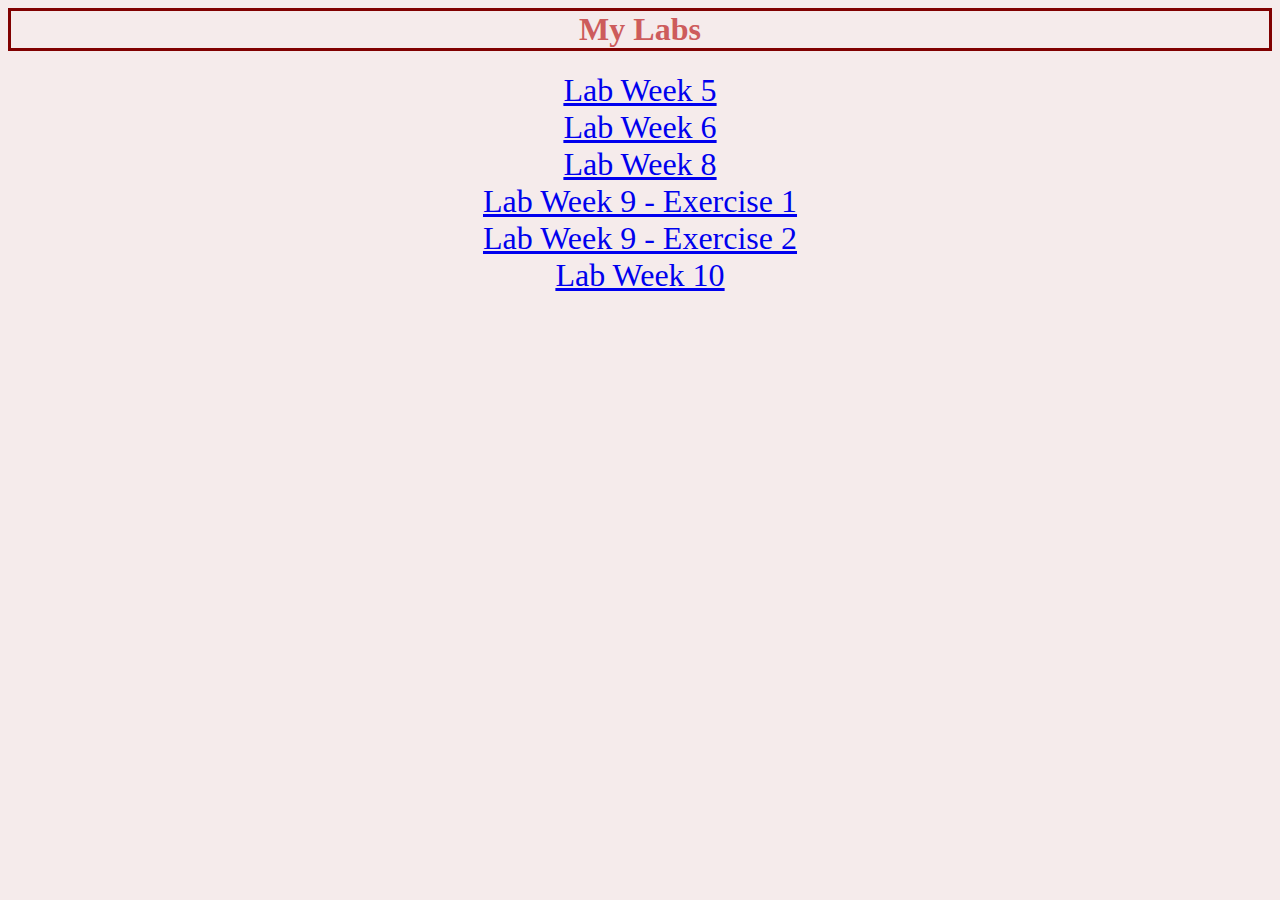
<file: index.html>
<html>
	<head>
		<title>My Labs - Stela Branco</title>
		<link rel="stylesheet" href="style.css"/>
	</head>
	<body>
		<h1>My Labs</h1>
		<div id="header">
			<div id="header2">
				<div class="link"><a href="mediaquerycv.html">Lab Week 5</a></div>
				<div class="link"><a href="bootstrapcv.html">Lab Week 6</a></div>
				<div class="link"><a href="RockPaperScissors.html">Lab Week 8</a></div>
				<div class="link"><a href="99bottles.html">Lab Week 9 - Exercise 1</a></div>
				<div class="link"><a href="MarksResults.html">Lab Week 9 - Exercise 2</a></div>
				<div class="link"><a href="SubjectResultswithArrays.html">Lab Week 10</a></div>
			</div>
		</div>
	</body>
</html>
</file>
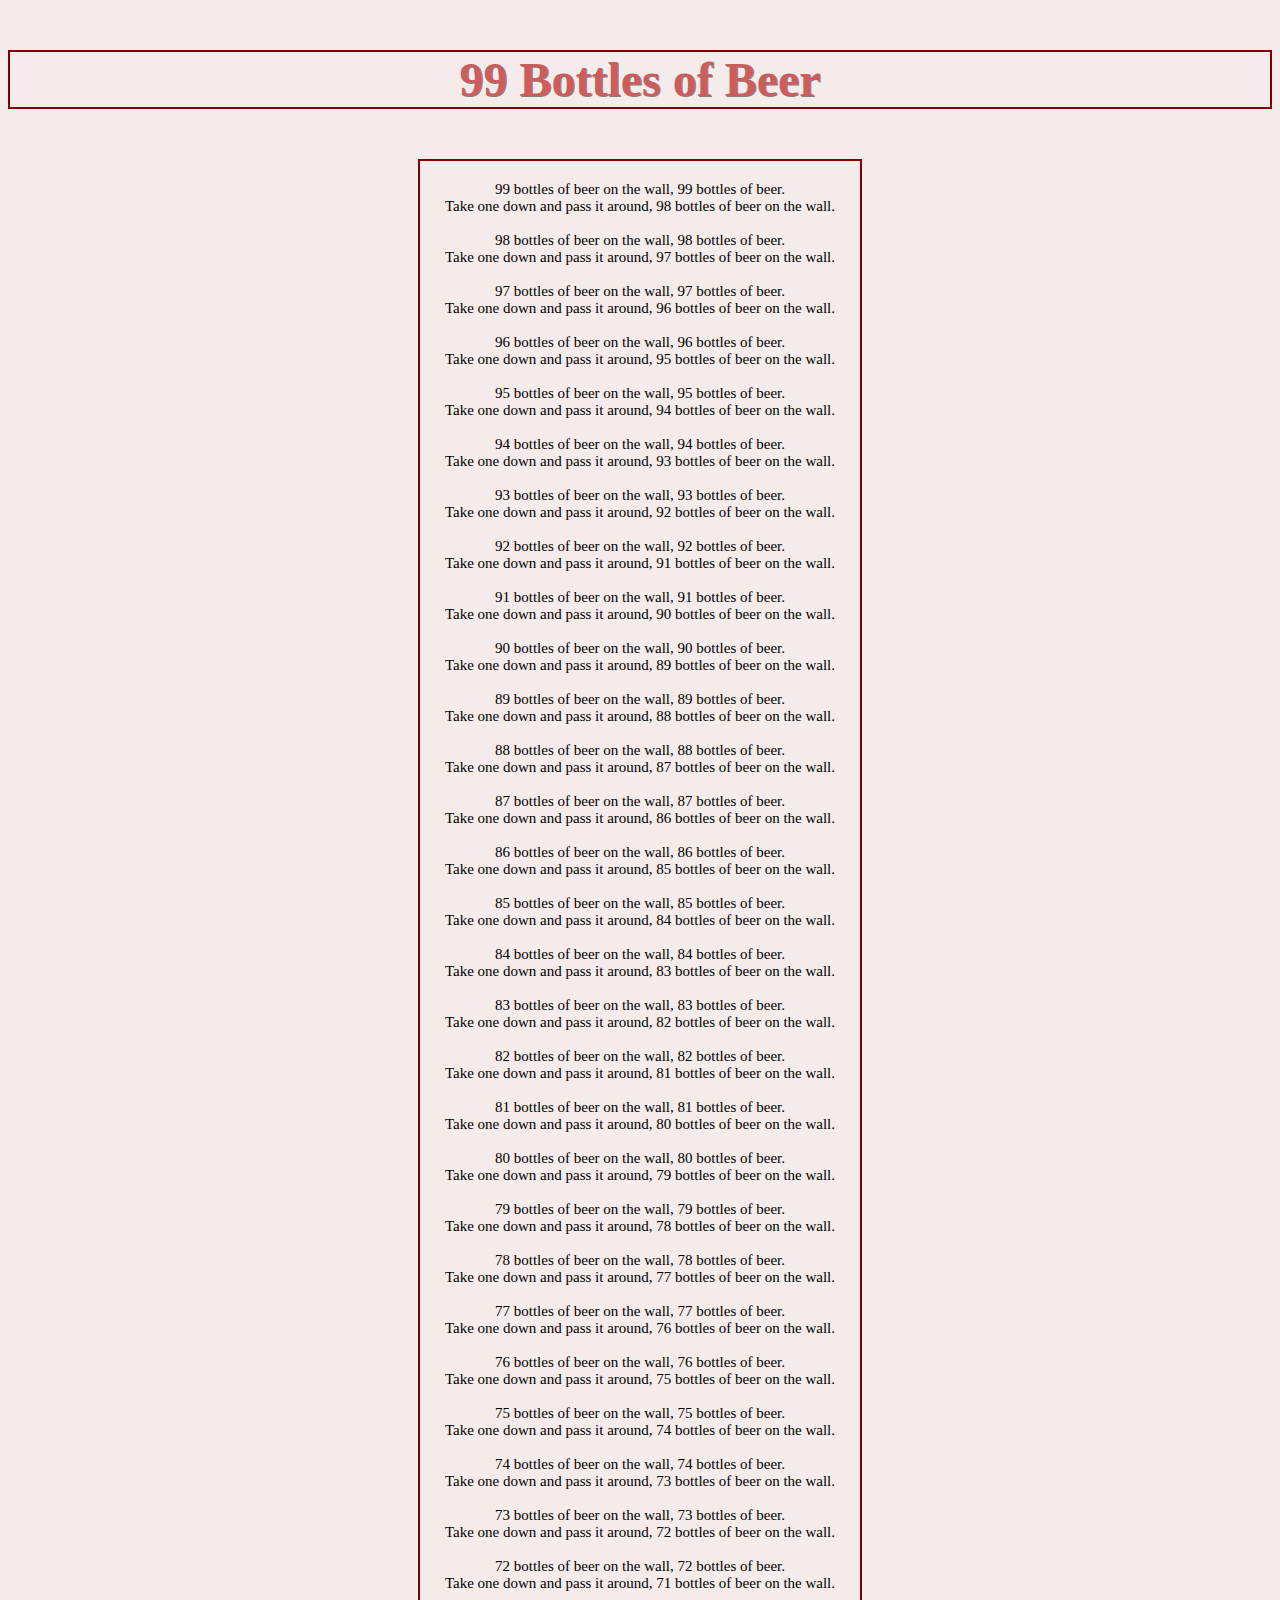
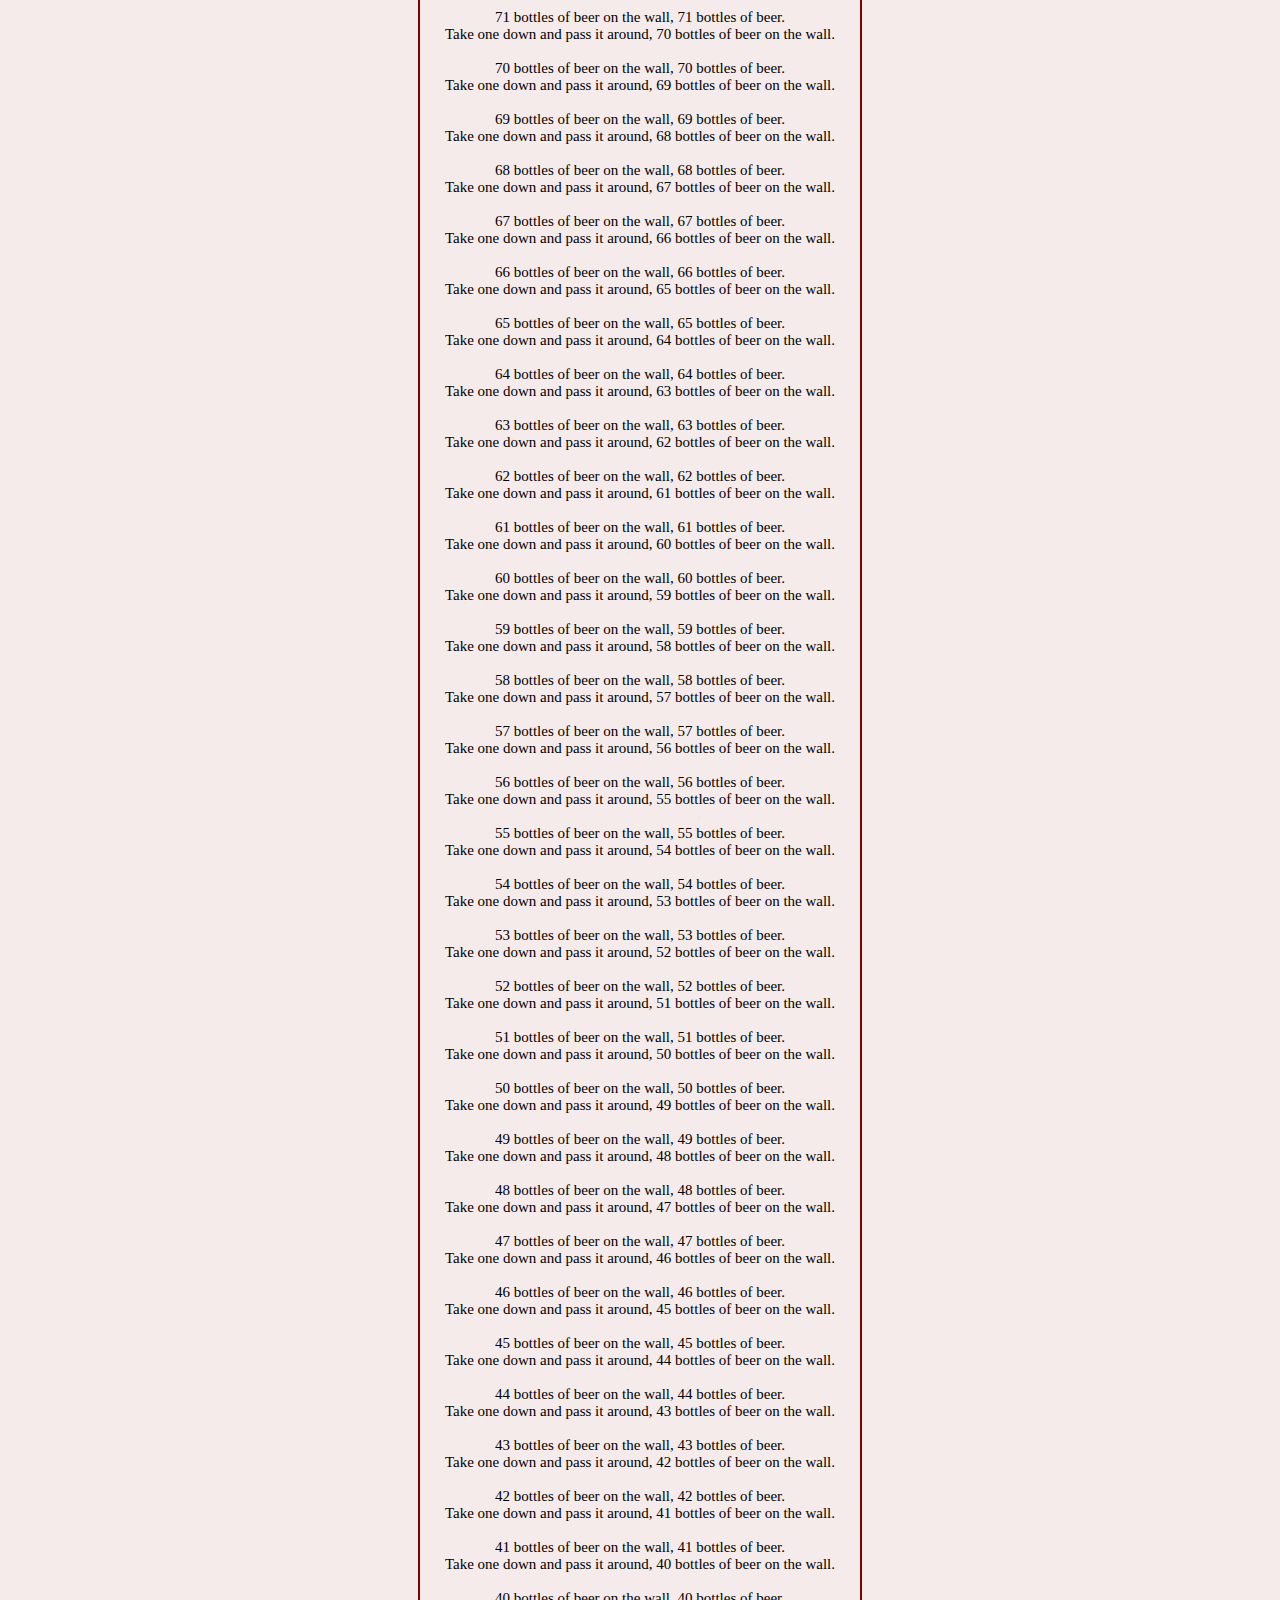
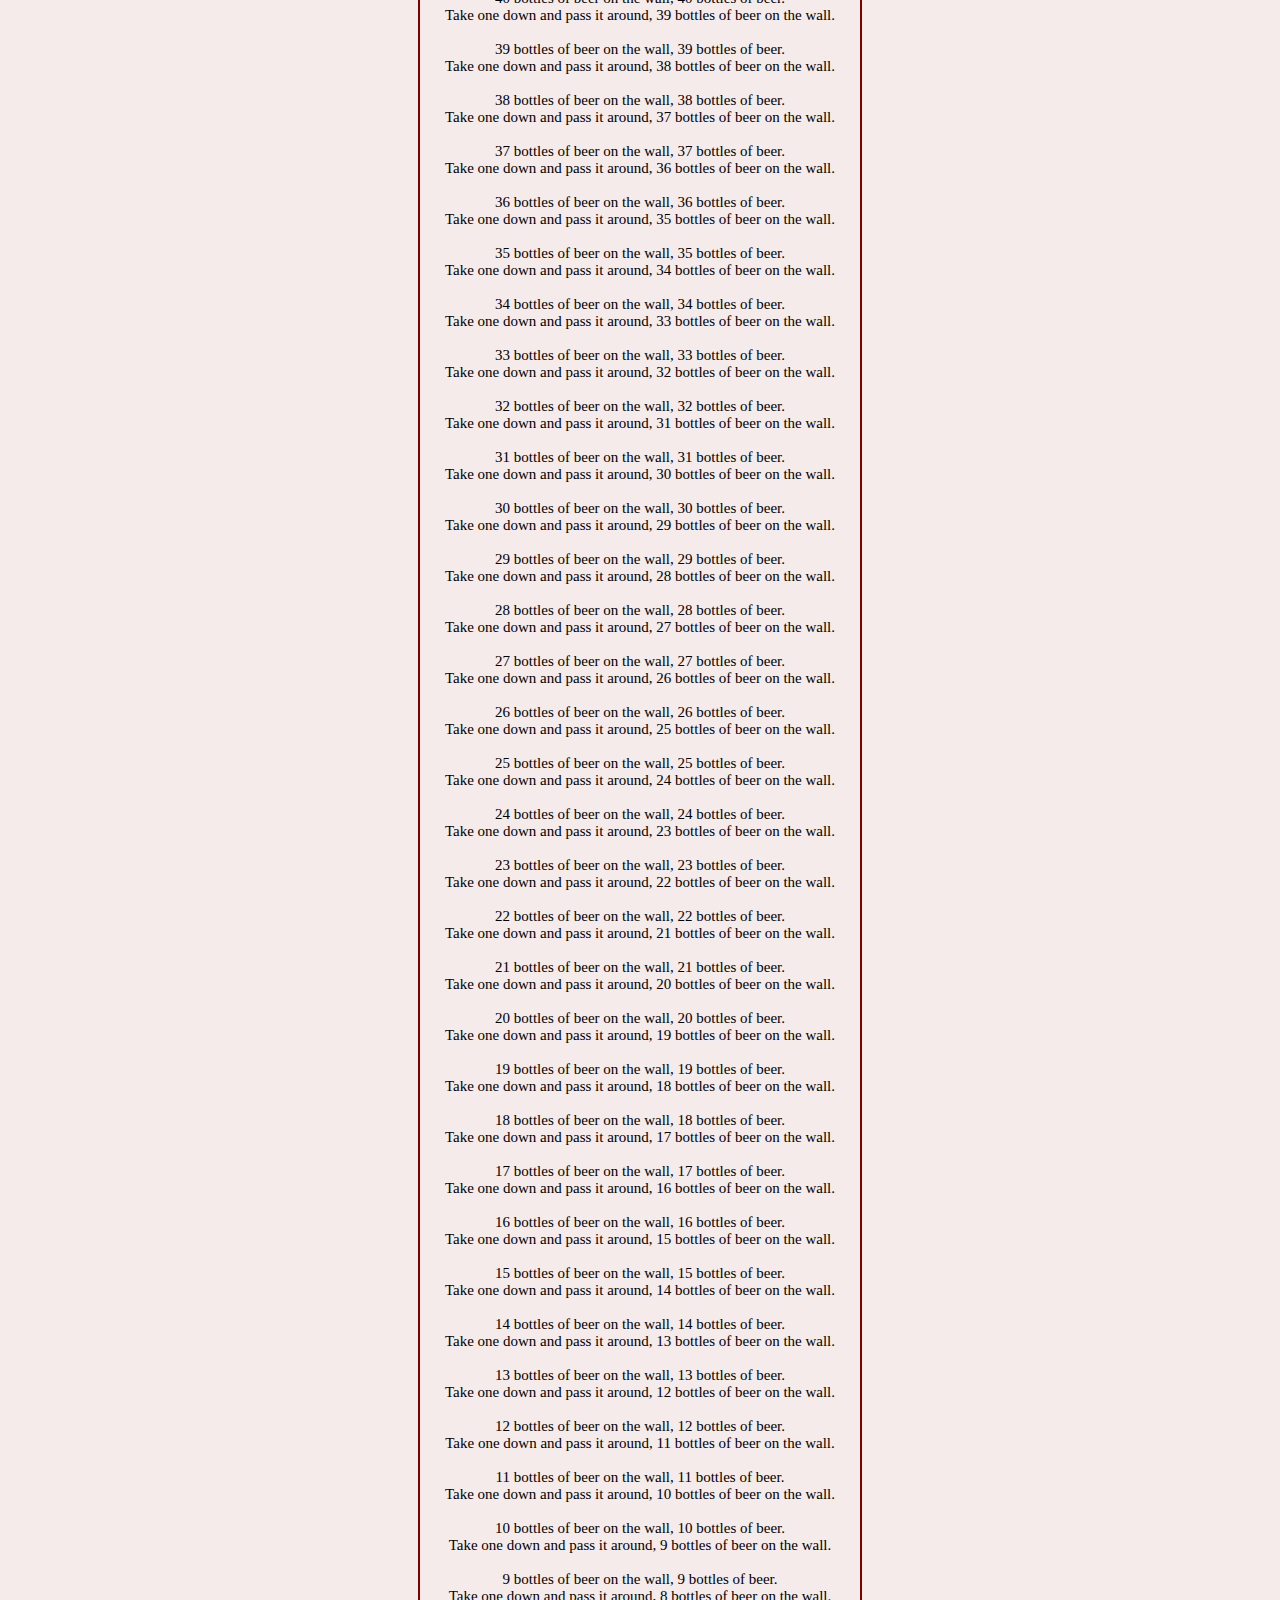
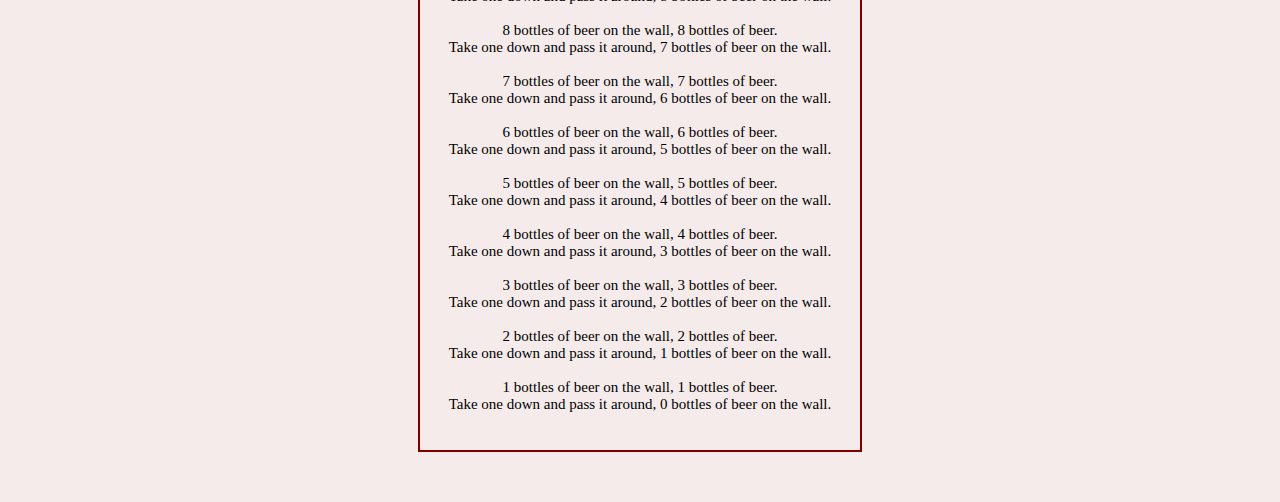
<file: 99bottles.html>
<html>
<head>
    <title>99 Bottles of Beer</title>
    <link rel="stylesheet" href="99bottlesStyle.css">
</head>
<body>

<h1>99 Bottles of Beer</h1>

    <div class="container">
		<div id="lyrics"></div>
	</div>
	
<script src="99bottlesJavaScript.js"></script>

</body>
</html>
</file>
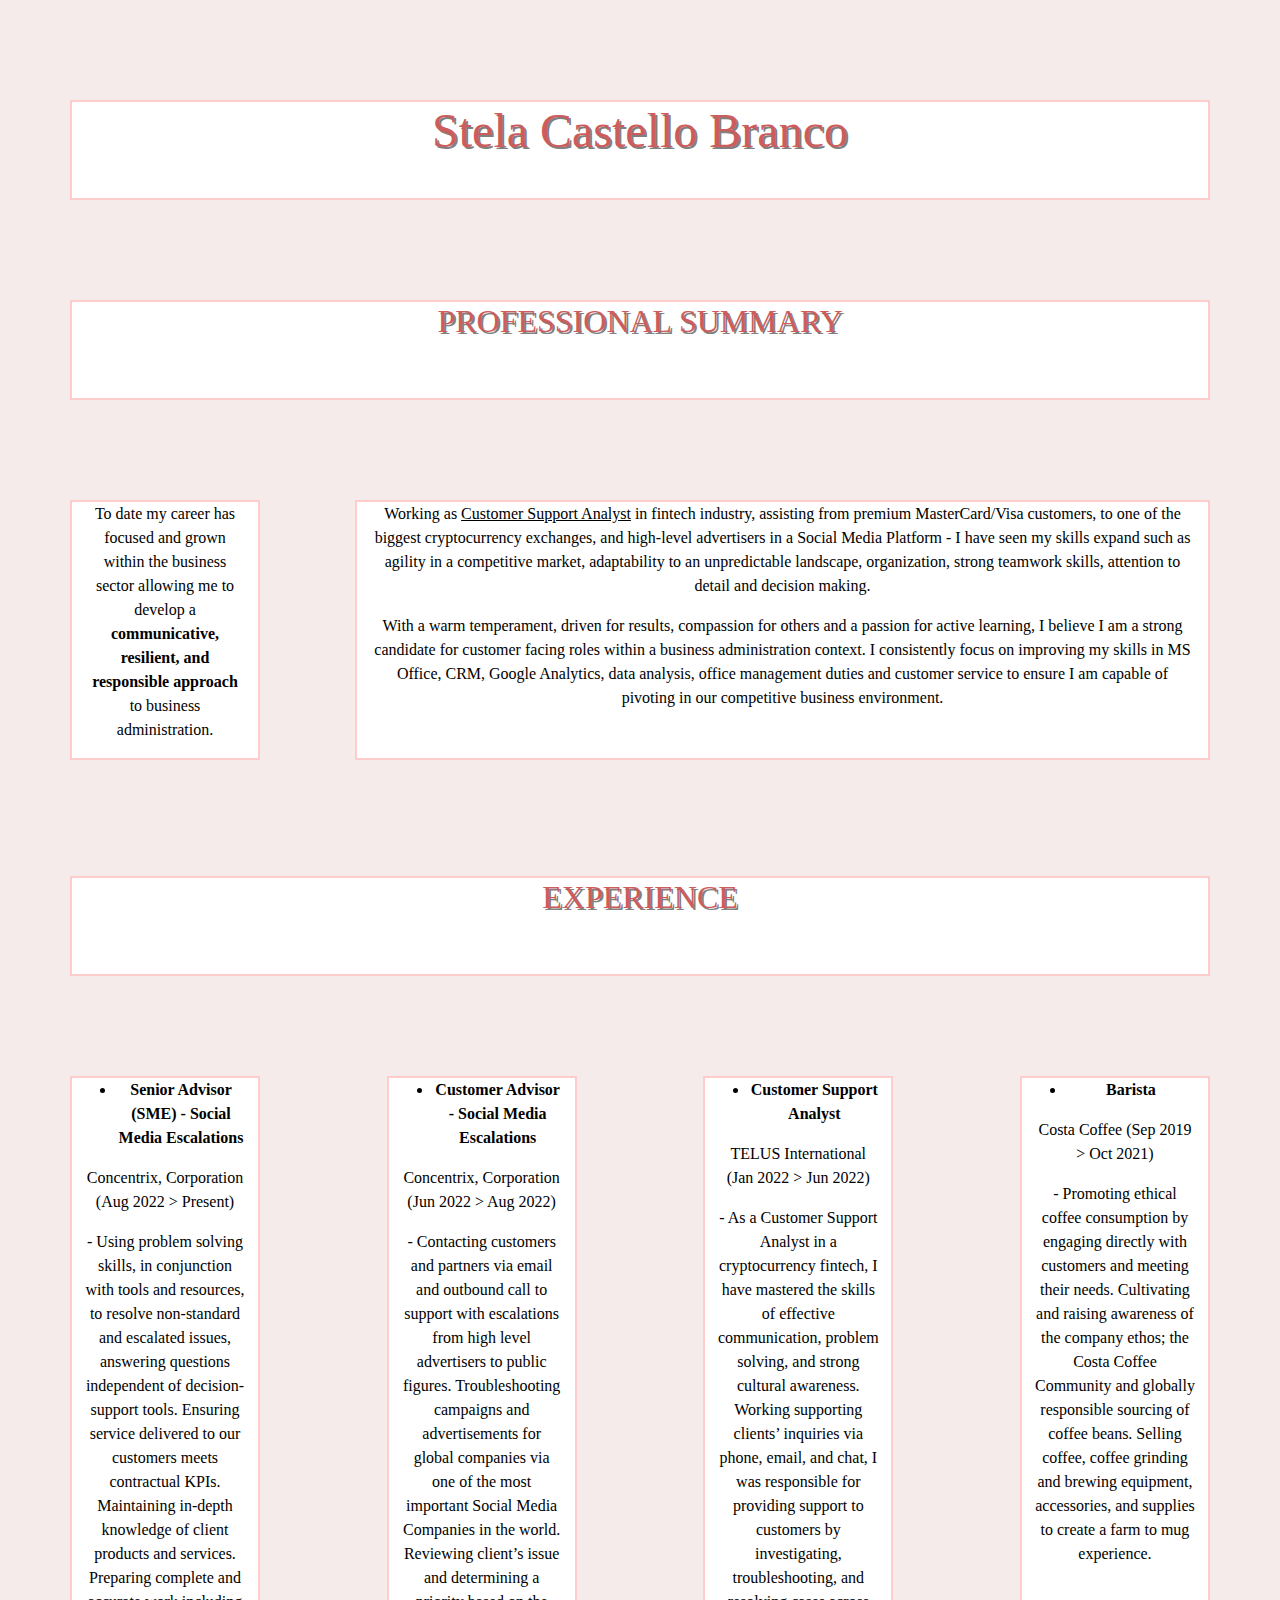
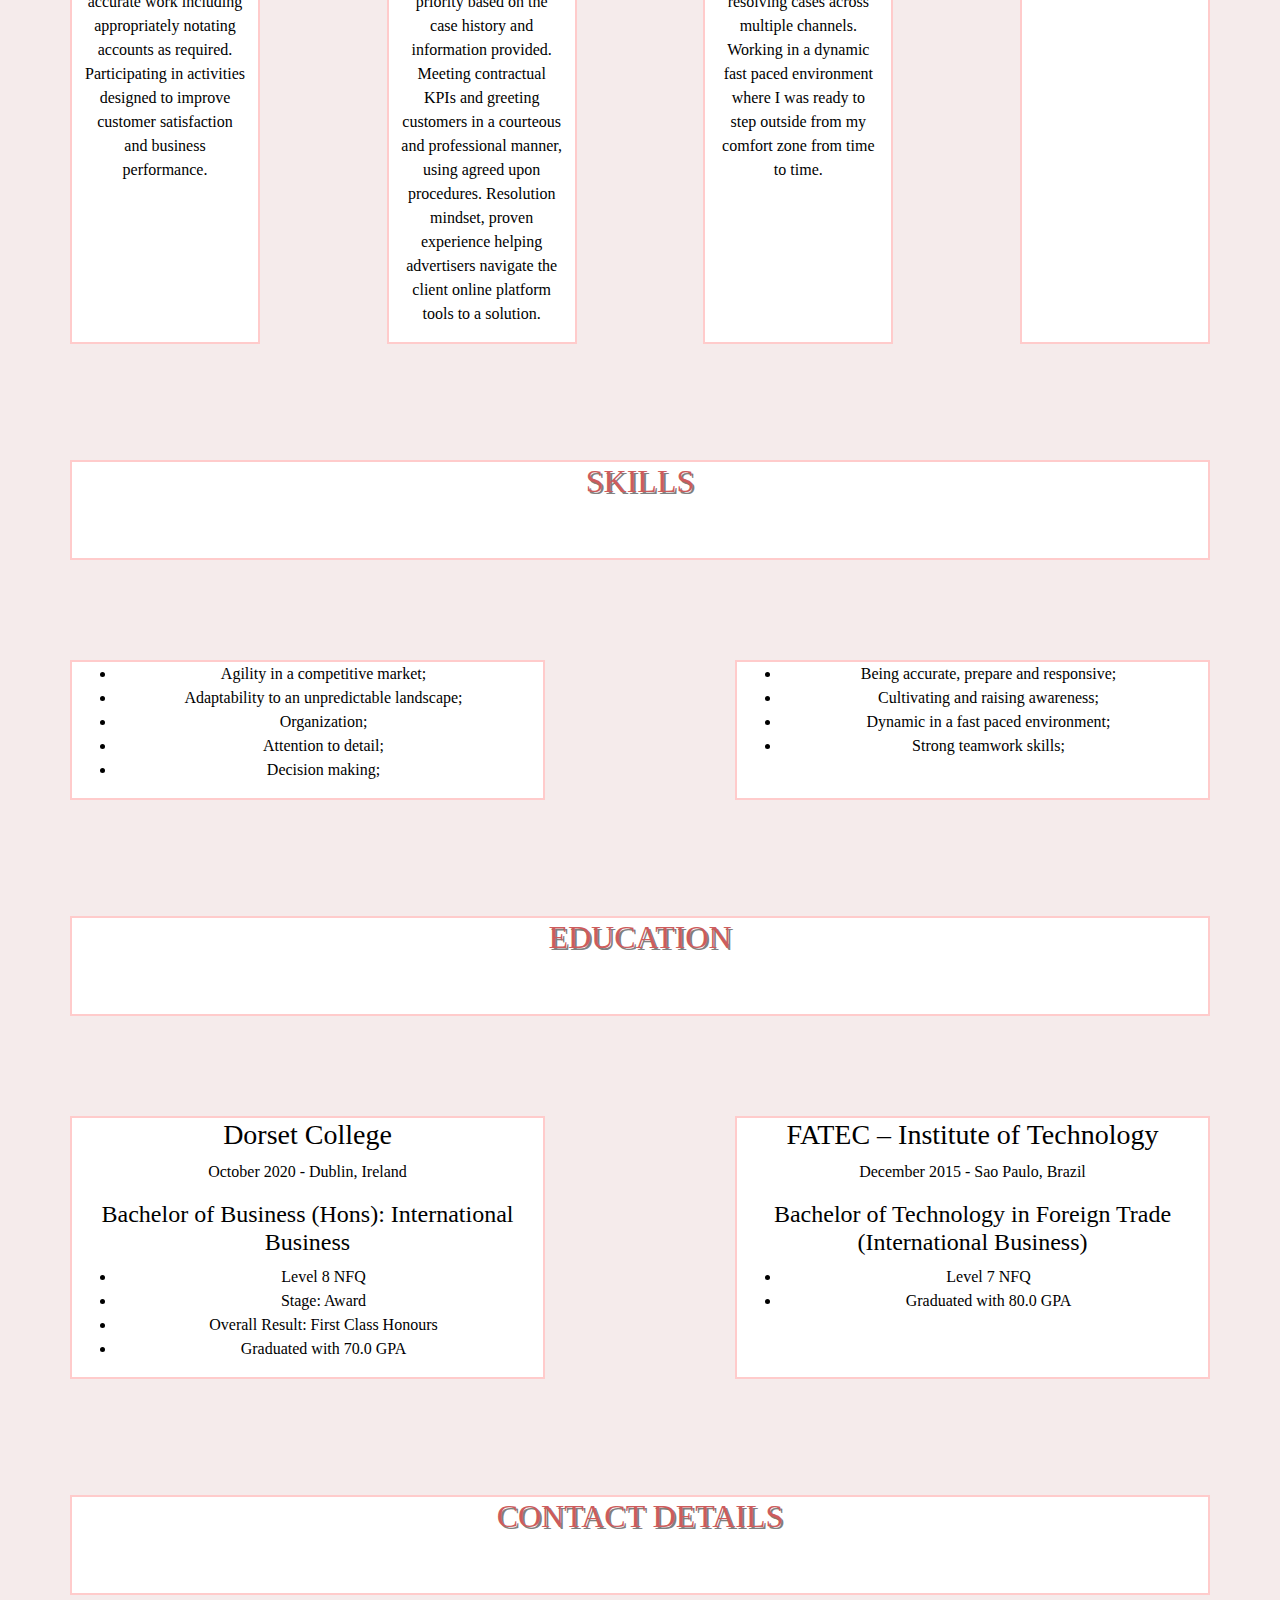
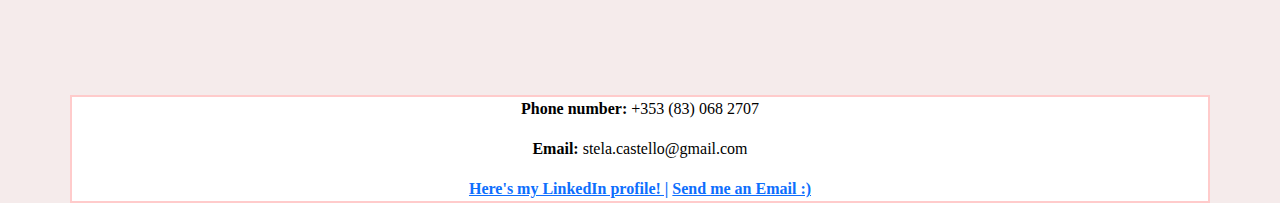
<file: bootstrapcv.html>
<!DOCTYPE html>
<html>
	<head>
		<title>Stela Castello Branco</title>
		<link href="https://cdn.jsdelivr.net/npm/bootstrap@5.3.3/dist/css/bootstrap.min.css" rel="stylesheet" integrity="sha384-QWTKZyjpPEjISv5WaRU9OFeRpok6YctnYmDr5pNlyT2bRjXh0JMhjY6hW+ALEwIH" crossorigin="anonymous">
		<script src="https://cdn.jsdelivr.net/npm/bootstrap@5.3.3/dist/js/bootstrap.bundle.min.js" integrity="sha384-YvpcrYf0tY3lHB60NNkmXc5s9fDVZLESaAA55NDzOxhy9GkcIdslK1eN7N6jIeHz" crossorigin="anonymous"></script>
		<link rel="stylesheet" href="bootstrapstyle.css"/>
	</head>
	<body>		
				
			<div class="container">
				<div class="row">
					<div class="col-sm-12 show">
						<h1>Stela Castello Branco</h1>
					</div>
				</div>
						
				<div class="row">
					<div class="col-sm-12 show">
						<h2>PROFESSIONAL SUMMARY</h2>
					</div>
				</div>
				
				<div class="row">
					<div class="col-xs-12 col-sm-6 col-lg-2 mb-3 show">
						<p>To date my career has focused and grown within the business sector allowing me to develop a <span class="bold">communicative, resilient, and responsible approach</span> to business administration.</p>
					</div>
					<div class="col-sm-9 mb-3 show">
						<p>Working as <span class="underline">Customer Support Analyst</span> in fintech industry, assisting from premium MasterCard/Visa customers, to one of the biggest cryptocurrency exchanges, and high-level advertisers in a Social Media Platform - I have seen my skills expand such as agility in a competitive market, adaptability to an unpredictable landscape, organization, strong teamwork skills, attention to detail and decision making.</p>
						<p>With a warm temperament, driven for results, compassion for others and a passion for active learning, I believe I am a strong candidate for customer facing roles within a business administration context. I consistently focus on improving my skills in MS Office, CRM, Google Analytics, data analysis, office management duties and customer service to ensure I am capable of pivoting in our competitive business environment.</p>
					</div>
				</div>
			
				<div class="row">
					<div class="col-sm-12 show">
						<h2>EXPERIENCE</h2>
					</div>
				</div>			

				<div class="row">
					<div class="col-xs-12 col-sm-6 col-lg-2 mb-3 show">
						<ul>
							<li><b>Senior Advisor (SME) - Social Media Escalations</b></li>
						</ul>
							<p>Concentrix, Corporation (Aug 2022 > Present)</p>
							<p>- Using problem solving skills, in conjunction with tools and resources, to resolve non-standard and escalated issues, answering questions independent of decision-support tools. Ensuring service delivered to our customers meets contractual KPIs. Maintaining in-depth knowledge of client products and services. Preparing complete and accurate work including appropriately notating accounts as required. Participating in activities designed to improve customer satisfaction and business performance.</p>
					</div>
					<div class="col-xs-12 col-sm-6 col-lg-2 mb-3 show">
						<ul>
							<li><b>Customer Advisor - Social Media Escalations</b></li>
						</ul>
							<p>Concentrix, Corporation (Jun 2022 > Aug 2022)</p>
							<p>- Contacting customers and partners via email and outbound call to support with escalations from high level advertisers to public figures. Troubleshooting campaigns and advertisements for global companies via one of the most important Social Media Companies in the world. Reviewing client’s issue and determining a priority based on the case history and information provided. Meeting contractual KPIs and greeting customers in a courteous and professional manner, using agreed upon procedures. Resolution mindset, proven experience helping advertisers navigate the client online platform tools to a solution.</p>
							</div>
					<div class="col-xs-12 col-sm-6 col-lg-2 mb-3 show">
						<ul>
							<li><b>Customer Support Analyst</b></li>
						</ul>
							<p>TELUS International (Jan 2022 > Jun 2022)</p>
							<p>- As a Customer Support Analyst in a cryptocurrency fintech, I have mastered the skills of effective communication, problem solving, and strong cultural awareness. Working supporting clients’ inquiries via phone, email, and chat, I was responsible for providing support to customers by investigating, troubleshooting, and resolving cases across multiple channels. Working in a dynamic fast paced environment where I was ready to step outside from my comfort zone from time to time.</p>
						</div>
					<div class="col-xs-12 col-sm-6 col-lg-2 mb-3 show">
						<ul>
							<li><b>Barista</b></li>
						</ul>
							<p>Costa Coffee (Sep 2019 > Oct 2021)</p>
							<p>- Promoting ethical coffee consumption by engaging directly with customers and meeting their needs. Cultivating and raising awareness of the company ethos; the Costa Coffee Community and globally responsible sourcing of coffee beans. Selling coffee, coffee grinding and brewing equipment, accessories, and supplies to create a farm to mug experience.</p>
					</div>
				</div>
				
				<div class="row">
					<div class="col-sm-12 show">
						<h2>SKILLS</h2>
					</div>
				</div>	

				<div class="row">
					<div class="col-sm-5 mb-3 show">
						<ul>
							<li>Agility in a competitive market;</li>
							<li>Adaptability to an unpredictable landscape;</li>
							<li>Organization;</li>
							<li>Attention to detail;</li>
							<li>Decision making;</li>
						</ul>					
					</div>
					<div class="col-sm-5 mb-3 show">
						<ul>
							<li>Being accurate, prepare and responsive;</li>
							<li>Cultivating and raising awareness;</li>
							<li>Dynamic in a fast paced environment;</li>
							<li>Strong teamwork skills;</li>
						</ul>
					</div>
				</div>
						
				<div class="row">
					<div class="col-sm-12 show">
						<h2>EDUCATION</h2>
					</div>
				</div>	

				<div class="row">
					<div class="col-sm-5 mb-3 show">
						<h3>Dorset College</h3>
							<p>October 2020 - Dublin, Ireland</p>
						<h4>Bachelor of Business (Hons): International Business</h4>
							<ul>
								<li>Level 8 NFQ</li>
								<li>Stage: Award</li>
								<li>Overall Result: First Class Honours</li>
								<li>Graduated with 70.0 GPA</li>
							</ul>
					</div>
				<div class="col-sm-5 mb-3 show">
						<h3>FATEC – Institute of Technology</h3>
							<p>December 2015 - Sao Paulo, Brazil</p>
						<h4>Bachelor of Technology in Foreign Trade (International Business)</h4>
						<ul>
							<li>Level 7 NFQ</li>
							<li>Graduated with 80.0 GPA</li>
						</ul>
					</div>
				</div>
				
				<div class="row">
					<div class="col-sm-12 show">
						<h2>CONTACT DETAILS</h2>
					</div>
				</div>	

				<div class="row">
					<div class="col-sm-12 show">
						<p><b>Phone number:</b> +353 (83) 068 2707</p>
						<p><b>Email:</b> stela.castello@gmail.com</p>
						<a href="https://www.linkedin.com/in/stela-castello-branco-692a51131/"><b>Here's my LinkedIn profile! |</b></a>
						<a href="mailto:stela.castello@gmail.com"><b>Send me an Email :)</b></a>
					</div>
				</div>
			</div>

	</body>	
</html>
</file>
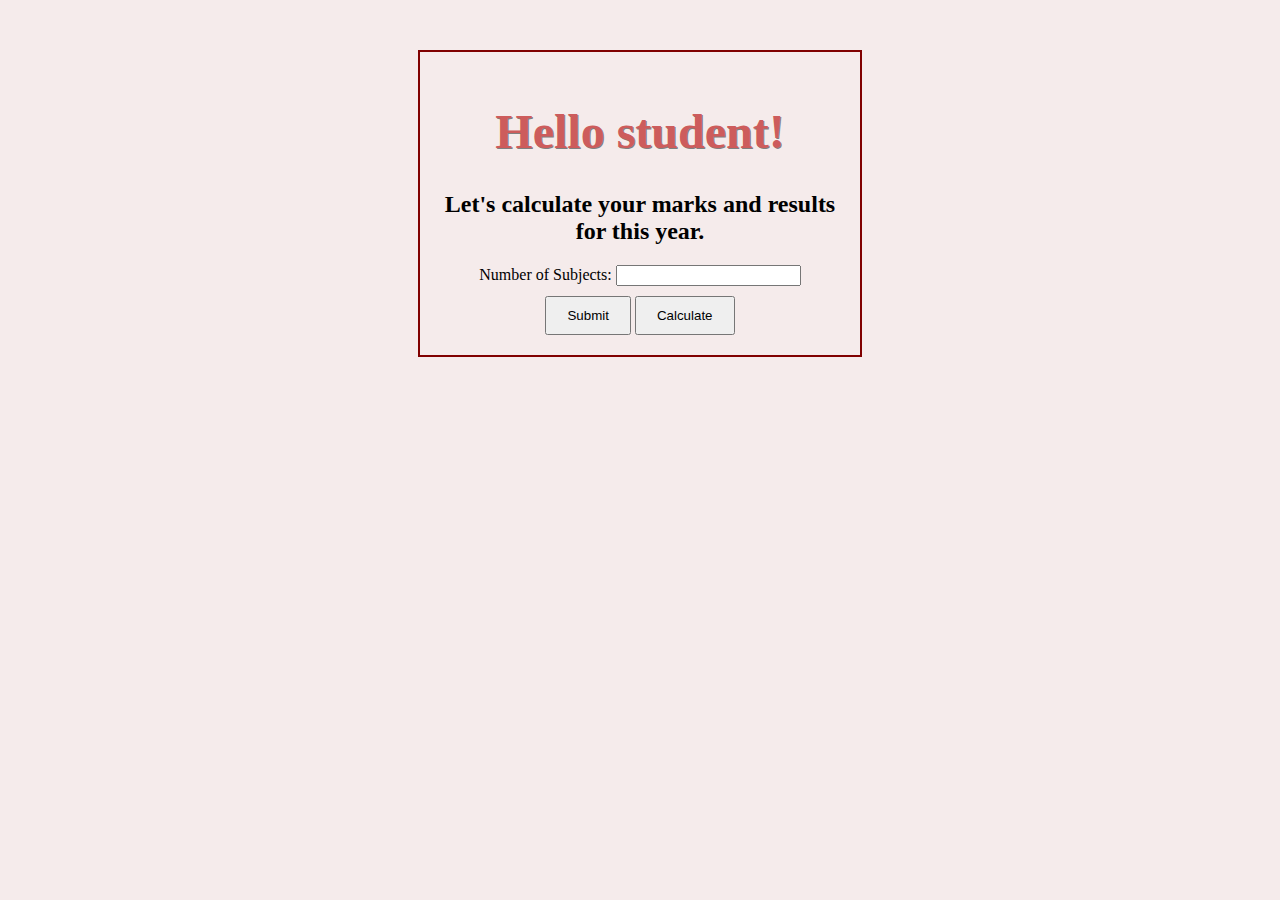
<file: MarksResults.html>
<html>
<head>
    <title>Subject Marks</title>
    <link rel="stylesheet" href="MarksResultsStyle.css">
</head>
<body>

    <div class="container">
        <h1>Hello student!</h1>
		<h2>Let's calculate your marks and results for this year.</h2>
        <label for="subjectCount">Number of Subjects:</label>
        <input type="number" id="subjectCount" required>		
		<button onclick="getMarks()">Submit</button> 


        <div id="marksInput"></div>
        <button onclick="calculateResult()">Calculate</button>
        <div id="result"></div>
    </div>

    <script src="MarksResultsJavaScript.js"></script>
</body>
</html>
</file>
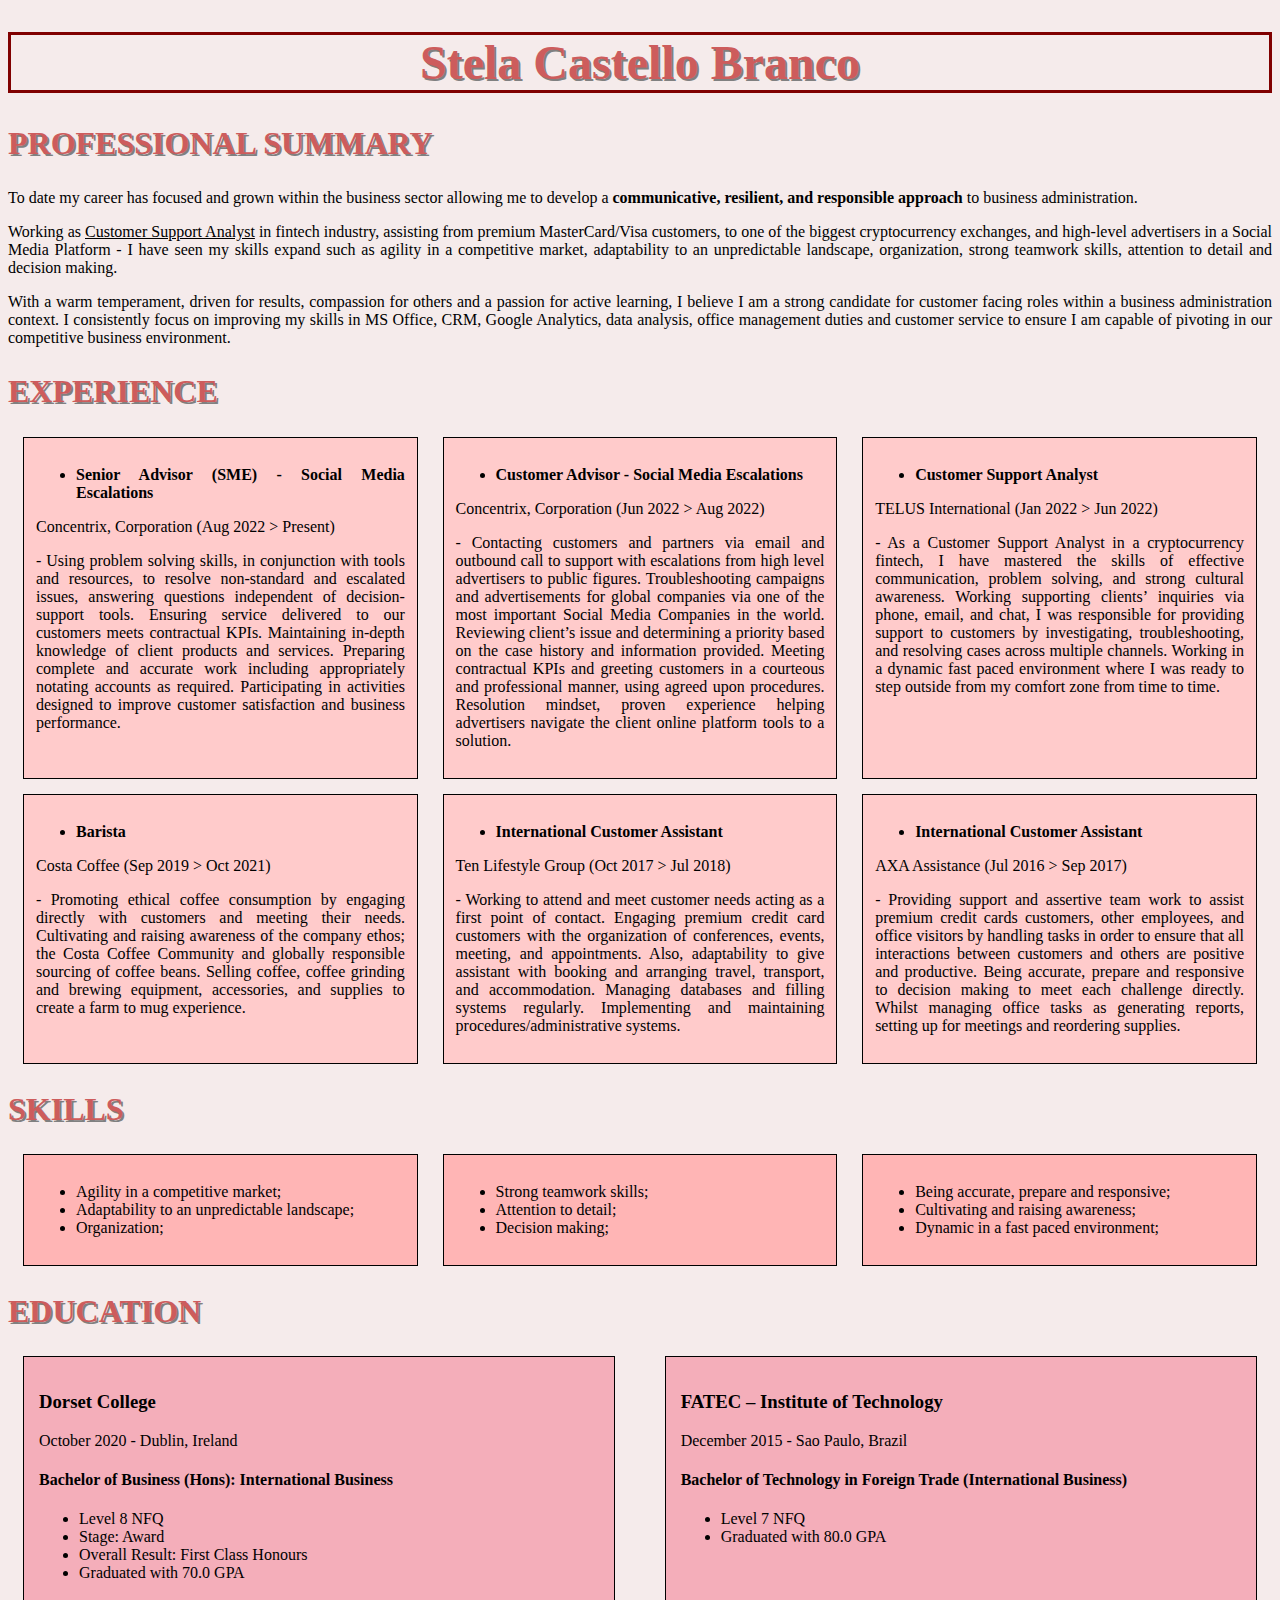
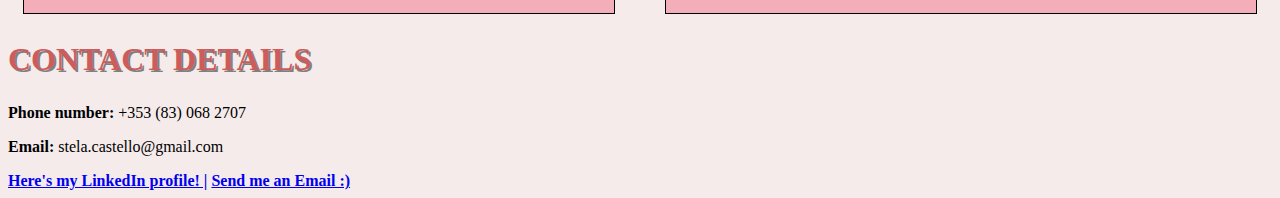
<file: mediaquerycv.html>
<!DOCTYPE html>
<html>
	<head>
		<title>Stela Castello Branco</title>
		
		<link rel="stylesheet" href="mediaquerystyle.css"/>
	</head>
	<body>
		<h1>Stela Castello Branco</h1>
		
		<h2>PROFESSIONAL SUMMARY</h2>
		
			<p>To date my career has focused and grown within the business sector allowing me to develop a <span class="bold">communicative, resilient, and responsible approach</span> to business administration.</p>
			<p>Working as <span class="underline">Customer Support Analyst</span> in fintech industry, assisting from premium MasterCard/Visa customers, to one of the biggest cryptocurrency exchanges, and high-level advertisers in a Social Media Platform - I have seen my skills expand such as agility in a competitive market, adaptability to an unpredictable landscape, organization, strong teamwork skills, attention to detail and decision making.</p>
			<p>With a warm temperament, driven for results, compassion for others and a passion for active learning, I believe I am a strong candidate for customer facing roles within a business administration context. I consistently focus on improving my skills in MS Office, CRM, Google Analytics, data analysis, office management duties and customer service to ensure I am capable of pivoting in our competitive business environment.</p>
		
		<h2>EXPERIENCE</h2>
		
	<div class="container">
		<div class="one">
			<ul>
				<li><b>Senior Advisor (SME) - Social Media Escalations</b></li>
			</ul>
			<p>Concentrix, Corporation (Aug 2022 > Present)</p>
			<p>- Using problem solving skills, in conjunction with tools and resources, to resolve non-standard and escalated issues, answering questions independent of decision-support tools. Ensuring service delivered to our customers meets contractual KPIs. Maintaining in-depth knowledge of client products and services. Preparing complete and accurate work including appropriately notating accounts as required. Participating in activities designed to improve customer satisfaction and business performance.</p>
		</div>
		<div class="two">
			<ul>
				<li><b>Customer Advisor - Social Media Escalations</b></li>
			</ul>
			<p>Concentrix, Corporation (Jun 2022 > Aug 2022)</p>
			<p>- Contacting customers and partners via email and outbound call to support with escalations from high level advertisers to public figures. Troubleshooting campaigns and advertisements for global companies via one of the most important Social Media Companies in the world. Reviewing client’s issue and determining a priority based on the case history and information provided. Meeting contractual KPIs and greeting customers in a courteous and professional manner, using agreed upon procedures. Resolution mindset, proven experience helping advertisers navigate the client online platform tools to a solution.</p>
		</div>
		<div class="three">
			<ul>
				<li><b>Customer Support Analyst</b></li>
			</ul>
			<p>TELUS International (Jan 2022 > Jun 2022)</p>
			<p>- As a Customer Support Analyst in a cryptocurrency fintech, I have mastered the skills of effective communication, problem solving, and strong cultural awareness. Working supporting clients’ inquiries via phone, email, and chat, I was responsible for providing support to customers by investigating, troubleshooting, and resolving cases across multiple channels. Working in a dynamic fast paced environment where I was ready to step outside from my comfort zone from time to time.</p>
		</div>
	</div>	
	
	<div class="container">
		<div class="four">
			<ul>
				<li><b>Barista</b></li>
			</ul>
			<p>Costa Coffee (Sep 2019 > Oct 2021)</p>
			<p>- Promoting ethical coffee consumption by engaging directly with customers and meeting their needs. Cultivating and raising awareness of the company ethos; the Costa Coffee Community and globally responsible sourcing of coffee beans. Selling coffee, coffee grinding and brewing equipment, accessories, and supplies to create a farm to mug experience.</p>
		</div>
		<div class="five">
			<ul>
				<li><b>International Customer Assistant</b></li>
			</ul>
			<p>Ten Lifestyle Group (Oct 2017 > Jul 2018)</p>
			<p>- Working to attend and meet customer needs acting as a first point of contact. Engaging premium credit card customers with the organization of conferences, events, meeting, and appointments. Also, adaptability to give assistant with booking and arranging travel, transport, and accommodation. Managing databases and filling systems regularly. Implementing and maintaining procedures/administrative systems.</p>
		</div>
		<div class="six">
			<ul>
				<li><b>International Customer Assistant</b></li>
			</ul>
			<p>AXA Assistance (Jul 2016 > Sep 2017)</p>
			<p>- Providing support and assertive team work to assist premium credit cards customers, other employees, and office visitors by handling tasks in order to ensure that all interactions between customers and others are positive and productive. Being accurate, prepare and responsive to decision making to meet each challenge directly. Whilst managing office tasks as generating reports, setting up for meetings and reordering supplies.</p>
		</div>
	</div>	

	  		<h2>SKILLS</h2>
			
	<div class="container">
		<div class="column">
			<ul>
				<li>Agility in a competitive market;</li>
				<li>Adaptability to an unpredictable landscape;</li>
				<li>Organization;</li>
			</ul>
		</div>
		<div class="column">
			<ul>
				<li>Strong teamwork skills;</li>
				<li>Attention to detail;</li>
				<li>Decision making;</li>
			</ul>
		</div>
		<div class="column">
			<ul>
				<li>Being accurate, prepare and responsive;</li>
				<li>Cultivating and raising awareness;</li>
				<li>Dynamic in a fast paced environment;</li>
			</ul>
		</div>
	</div>
			
		<h2>EDUCATION</h2>
		
	<div class="container">
		<div class="left">
			<h3>Dorset College</h3>
				<p>October 2020 - Dublin, Ireland</p>
		<h4>Bachelor of Business (Hons): International Business</h4>
			<ul>
				<li>Level 8 NFQ</li>
				<li>Stage: Award</li>
				<li>Overall Result: First Class Honours</li>
				<li>Graduated with 70.0 GPA</li>
			</ul>
		</div>
		<div class="right">
		<h3>FATEC – Institute of Technology</h3>
			<p>December 2015 - Sao Paulo, Brazil</p>
		<h4>Bachelor of Technology in Foreign Trade (International Business)</h4>
			<ul>
				<li>Level 7 NFQ</li>
				<li>Graduated with 80.0 GPA</li>
			</ul>
		</div>
	</div>	
		
		<h2>CONTACT DETAILS</h2>
		
			<p><b>Phone number:</b> +353 (83) 068 2707</p>
			<p><b>Email:</b> stela.castello@gmail.com</p>
			<a href="https://www.linkedin.com/in/stela-castello-branco-692a51131/"><b>Here's my LinkedIn profile! |</b></a>
			<a href="mailto:stela.castello@gmail.com"><b>Send me an Email :)</b></a>

	</body>	
</html>
</file>
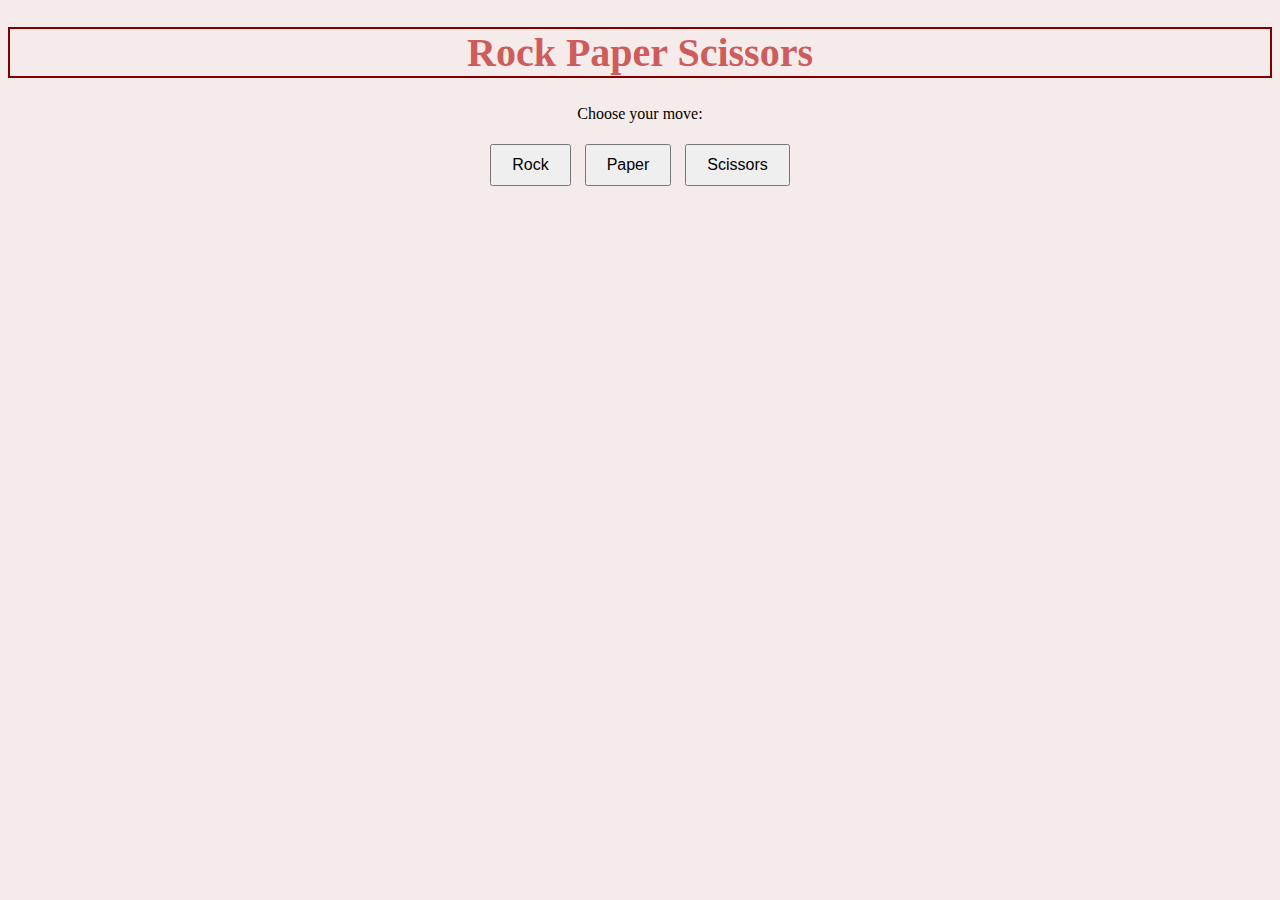
<file: RockPaperScissors.html>
<!DOCTYPE html>
<html>
<head>
    <title>Rock Paper Scissors</title>
    <link rel="stylesheet" href="RockPaperScissorsStyle.css">
</head>
<body>
    <h1>Rock Paper Scissors</h1>
    <p>Choose your move:</p>
    <button id="rock">Rock</button>
    <button id="paper">Paper</button>
    <button id="scissors">Scissors</button>
    <div id="result"></div>
    <script src="RockPaperScissorsJavaScript.js"></script>
</body>
</html>
</file>
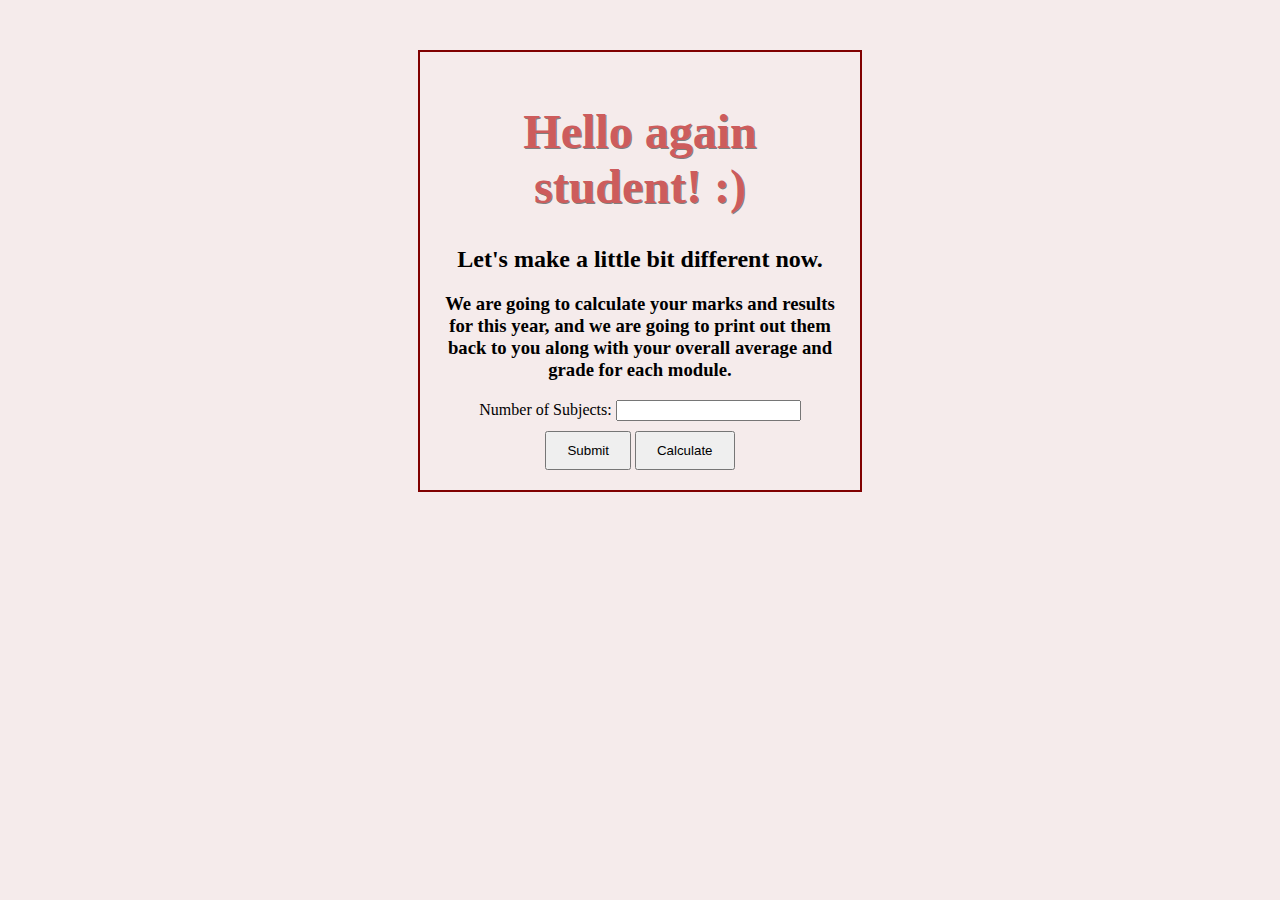
<file: SubjectResultswithArrays.html>
<html>
<head>
    <title>Subject Results</title>
    <link rel="stylesheet" href="SubjectResultswithArraysStyle.css">
</head>
<body>
    <div class="container">
		<h1>Hello again student! :)</h1>
		<h2>Let's make a little bit different now.</h2>
		<h3>We are going to calculate your marks and results for this year, and we are going to print out them back to you along with your overall average and grade for each module.</h3>        
		<label for="subjectCount">Number of Subjects:</label>
        <input type="number" id="subjectCount">
        <button onclick="generateInputFields()">Submit</button>

        <div id="marksInput"></div>
        <button onclick="calculateResults()">Calculate</button>
        <div id="results"></div>
    </div>

    <script src="SubjectResultswithArraysJavaScript.js"></script>
</body>
</html>
</file>
<file: style.css>
body{
	background:#f5ebeb;
	font-family:Calibri;
	font-size:200%;
	text-align: center;
}
h1 {
	color:IndianRed;
	font-family:Calibri;
	font-size:100%;
	text-align: center;
	border:3px solid maroon;
}
</file>
<file: 99bottlesStyle.css>
body {
    background:#f5ebeb;
	font-family:Calibri;
    text-align: center;
    margin-top: 50px;
}

h1 {
	color:IndianRed;
	font-family:Calibri;
	font-size:300%;
	text-align: center;
	text-shadow: 1px 1px grey;
	border:2px solid maroon;
}

.container {
    max-width: 400px;
    margin: 50px auto;
    padding: 20px;
    border: 2px solid maroon;
    text-align: center;
}

#lyrics {
    font-size: 15px;
}
</file>
<file: MarksResultsStyle.css>
body {
    background:#f5ebeb;
	font-family:Calibri;
    text-align: center;
    margin-top: 50px;
}

h1 {
	color:IndianRed;
	font-family:Calibri;
	font-size:300%;
	text-align: center;
	text-shadow: 1px 1px grey;
}

h2 {
	color:Black;
	font-family:Calibri;
	text-align: center;
}

.container {
    max-width: 400px;
    margin: 50px auto;
    padding: 20px;
    border: 2px solid maroon;
    text-align: center;
}

button {
    padding: 10px 20px;
    margin-top: 10px;
}

#marksInput {
    display: none;
}

.result {
    margin-top: 20px;
}

input[type="number"]::-webkit-inner-spin-button, 
input[type="number"]::-webkit-outer-spin-button {
    -webkit-appearance: none;
    margin: 0;
}
</file>
<file: mediaquerystyle.css>
p{
	color:black;
	font-family:Calibri;	
}
body{
	background:#f5ebeb;
	font-family:Calibri;
	text-align: justify;
}
h1 {
	color:IndianRed;
	font-family:Calibri;
	font-size:300%;
	text-align: center;
	border:3px solid maroon;
}
h2 {
	color:IndianRed;
	font-family:Calibri;
	font-size:200%;
}
h1 {
  text-shadow: 2px 2px grey;
}
h2 {
  text-shadow: 2px 2px grey;
}
.underline {
  text-decoration: underline;
}

.bold {
  font-weight: bold;
}

.container{
	display:flex; 
	justify-content:space-between;
	margin:15px;
}

.one,.two,.three,.four,.five,.six {
	background: #ffcbcb;
    width: 32%;
	padding: 12px;
    box-sizing: border-box;
	border: 1px solid black;
}

.column {
	background: #ffb5b5;
    width: 32%;
	padding: 12px;
    box-sizing: border-box;
	border: 1px solid black;
}

.left,.right {
	background: #f4aeba;
    width: 48%;
	padding: 15px;
    box-sizing: border-box;
	border: 1px solid black;
}

@media (max-width: 780px){
	body{
		background-color:white;
		text-align:center;
		color:black;
		margin:10px;
	}
	.container{
		flex-wrap:wrap;
	}
	.column{
		width:100%;
		margin:8px;
	}
	.left,.right{
		width:100%;
		margin:8px;
	}
}
</file>
<file: RockPaperScissorsStyle.css>
body {
    font-family: Calibri;
    text-align: center;
	background:#f5ebeb;
}

h1 {
	color:IndianRed;
	font-size:250%;
	border:2px solid maroon;
}

button {
    margin: 5px;
    padding: 10px 20px;
    font-size: 16px;
    cursor: pointer;
}

#result {
    margin-top: 20px;
    font-size: 150%;
	color:IndianRed;
}
</file>
<file: SubjectResultswithArraysStyle.css>
body {
    background:#f5ebeb;
	font-family:Calibri;
    text-align: center;
    margin-top: 50px;
}

h1 {
	color:IndianRed;
	font-family:Calibri;
	font-size:300%;
	text-align: center;
	text-shadow: 1px 1px grey;
}

h2 {
	color:Black;
	font-family:Calibri;
	text-align: center;
}

h3 {
	color:Black;
	font-family:Calibri;
	text-align: center;
}

.container {
    max-width: 400px;
    margin: 50px auto;
    padding: 20px;
    border: 2px solid maroon;
    text-align: center;
}

button {
    padding: 10px 20px;
    margin-top: 10px;
}

#marksInput {
    display: none;
}

.results {
    margin-top: 20px;
}

input[type="number"]::-webkit-inner-spin-button, 
input[type="number"]::-webkit-outer-spin-button {
    -webkit-appearance: none;
    margin: 0;
}
</file>
<file: bootstrapstyle.css>
body{
	background:#f5ebeb;
	font-family:Calibri;
	text-align: center;
	color:white;
}

p{
	color:black;
	font-family:Calibri;	
}

h1 {
	color:IndianRed;
	font-family:Calibri;
	font-size:300%;
	text-align: center;
	text-shadow: 2px 2px grey;
}
h2 {
	color:IndianRed;
	font-family:Calibri;
	font-size:200%;
	text-shadow: 2px 2px grey;
}

.underline {
  text-decoration: underline;
}

.bold {
  font-weight: bold;
}

.show{
	background-color:white;
	color:black;
	border: 2px solid #ffcbcb; 
}

.row{
	margin-top:100px;
	min-height:100px;
	justify-content:space-between;
}
</file>
